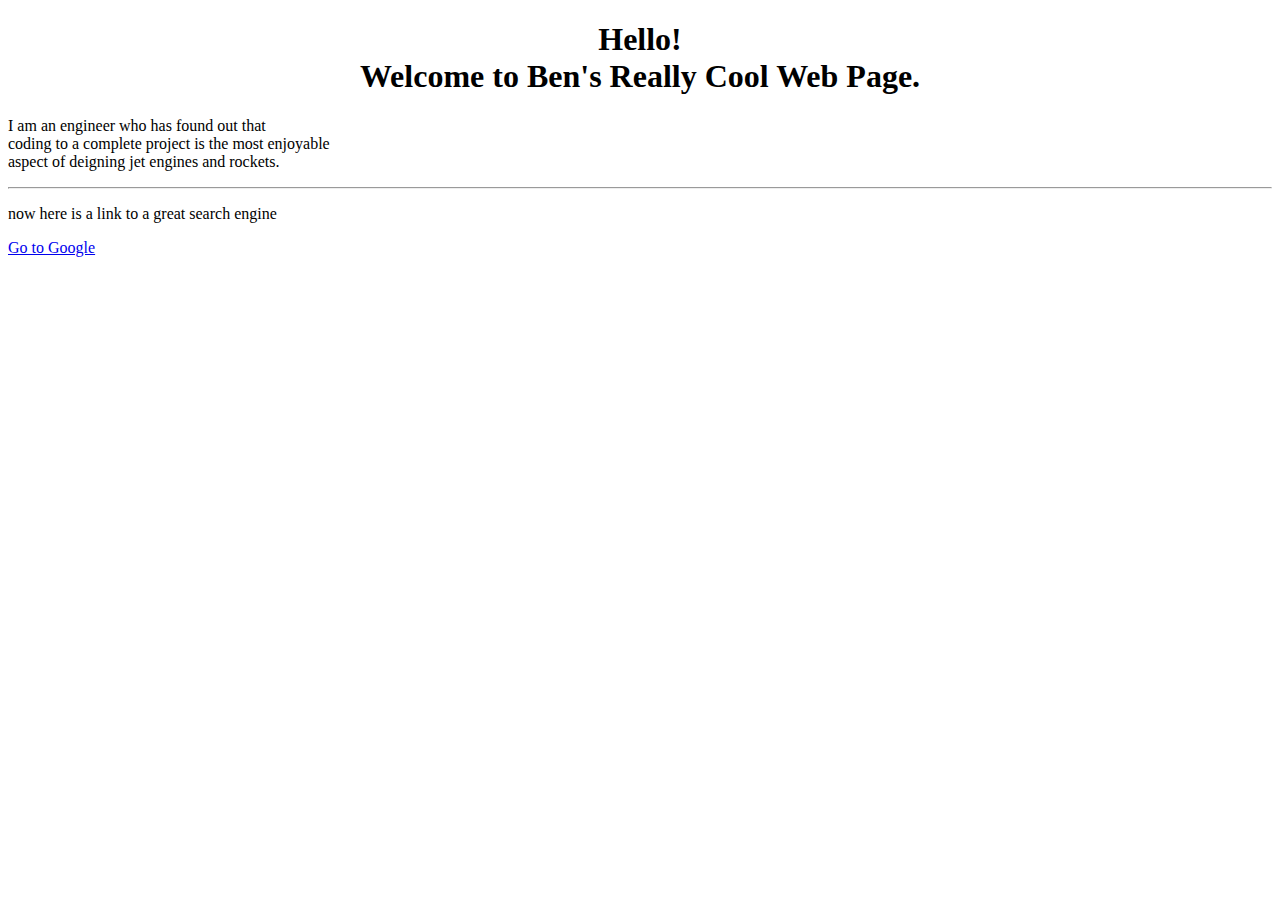
<file: index.html>
<!doctype html>
<html lang="en">
  <head>
    <meta charset="utf-8">
    <title>Hello!</title>
  </head>
  <body>
    <h1 style="text-align: center;">
      Hello! <br>
      Welcome to Ben's Really Cool Web Page.
    </h1>
    <p>
    I am an engineer who has found out that <br>
    coding to a complete project is the most enjoyable <br>
    aspect of deigning jet engines and rockets.
    </p>
    <hr>
    <p>
    now here is a link to a great search engine
    </p>
    <a href="http://www.google.com/">
      Go to Google
    </a>
  </body>
</html>
</file>
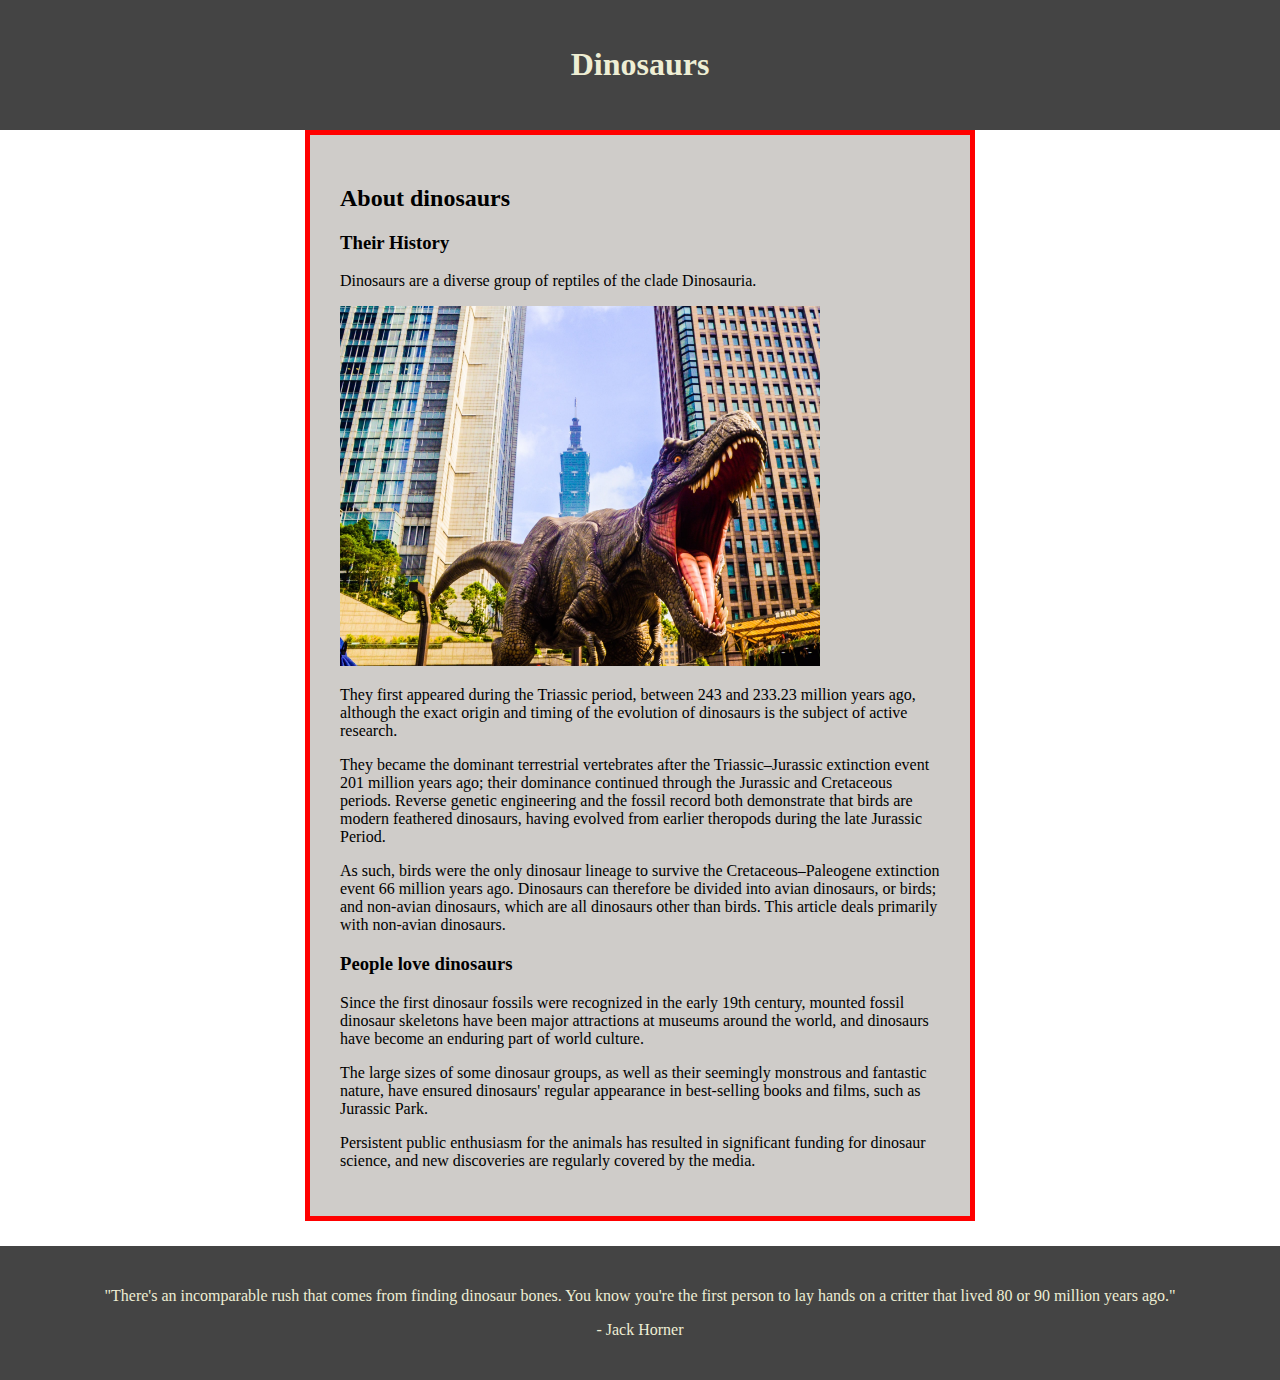
<file: dinosaurs/index.html>
<!DOCTYPE html>
<html>
    <head>
        <title>Dino Details</title>
        <meta charset="UTF-8">
        <link rel="stylesheet" href="style/style.css">
    </head>
    <body>
        <header>
            <h1>Dinosaurs</h1> 
        </header>
        <main>
            <h2>About dinosaurs</h2>
            <h3>Their History</h3>
            <p>Dinosaurs are a diverse group of reptiles of the clade Dinosauria.</p>
            <img src="images/dino.jpg" alt="Dinosaur" value="PLAY"  onclick="play()" width="480" height="360"> 
            <audio id="roar" src="sounds/trex_roar.wav" ></audio>     
            <p>They first appeared during the Triassic period, between 243 and 233.23 million years ago, although the exact origin and timing of the evolution of dinosaurs is the subject of active research. </p>
            <p>They became the dominant terrestrial vertebrates after the Triassic–Jurassic extinction event 201 million years ago; their dominance continued through the Jurassic and Cretaceous periods. Reverse genetic engineering and the fossil record both demonstrate that birds are modern feathered dinosaurs, having evolved from earlier theropods during the late Jurassic Period.</p>
            <p>As such, birds were the only dinosaur lineage to survive the Cretaceous–Paleogene extinction event 66 million years ago. Dinosaurs can therefore be divided into avian dinosaurs, or birds; and non-avian dinosaurs, which are all dinosaurs other than birds. This article deals primarily with non-avian dinosaurs.</p>
            <h3>People love dinosaurs</h3>
            <p>Since the first dinosaur fossils were recognized in the early 19th century, mounted fossil dinosaur skeletons have been major attractions at museums around the world, and dinosaurs have become an enduring part of world culture.</p>
            <p>The large sizes of some dinosaur groups, as well as their seemingly monstrous and fantastic nature, have ensured dinosaurs' regular appearance in best-selling books and films, such as Jurassic Park.</p>
            <p>Persistent public enthusiasm for the animals has resulted in significant funding for dinosaur science, and new discoveries are regularly covered by the media.</p>
        </main>
        <script src="scripts/script.js"> </script>
        <footer>
            <p>"There's an incomparable rush that comes from finding dinosaur bones. You know you're the first person to lay hands on a critter that lived 80 or 90 million years ago."</p>
            <p>- Jack Horner</p>
        </footer>
    </body>
</html>
</file>
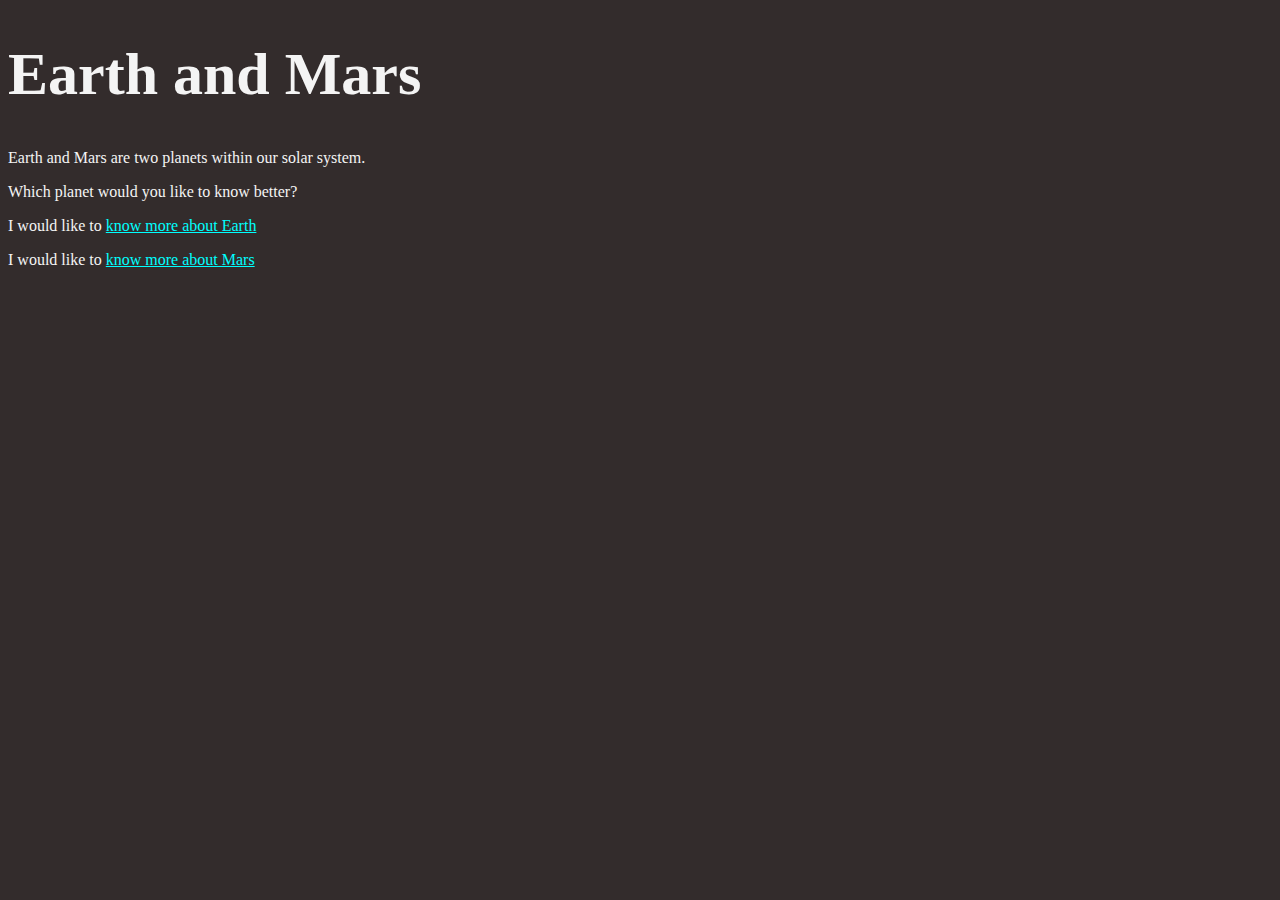
<file: Earth_and_Mars/index.html>
<!DOCTYPE html>
<html lang="US-en">
  <head>
    <meta charset="UTF-8">
    <meta http-equiv="X-UA-Compatible" content="IE=edge">
    <meta name="viewport" content="width=device-width, initial-scale=1.0">
    <title>Earth and Mars</title>
    <link rel="stylesheet" href="style/style.css">
  </head>
  <body>
    <h1>Earth and Mars</h1>
    <p> Earth and Mars are two planets within our solar system. </p>
    <p> Which planet would you like to know better? </p>
    <p>I would like to <a href="earth.html">know more about Earth</a></p>
    <p>I would like to <a href="mars.html">know more about Mars</a></p>
  </body>
</html>
</file>
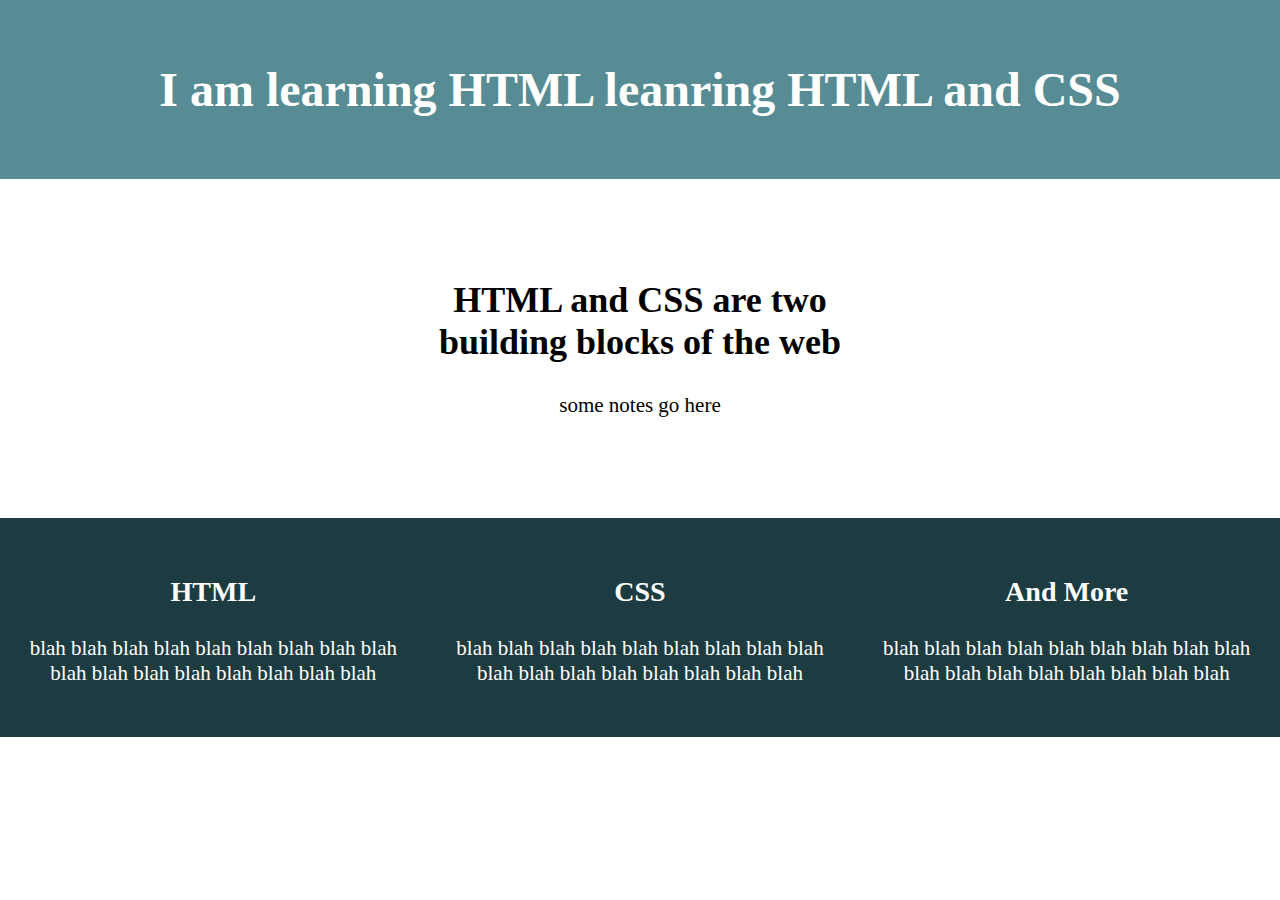
<file: flexBoxes/index.html>
<!DOCTYPE html>
<html>
    <head>
        <title>I am learning HTML</title>
        <meta charset="UTF-8">
        <link rel="stylesheet" href="style/style.css">
    </head>
    <body>
        <header>
            <h1>I am learning HTML leanring HTML and CSS </h1>
        </header>
        <main>
            <div class="intro">
                <h2>HTML and CSS are two building blocks of the web</h2>
                <p> some notes go here</p>
            </div>
            <div class="details">
                <div class="columns">
                    <!-- column 1 -->
                    <div class="col">
                        <h3>HTML</h3>
                        <p>blah blah blah blah blah blah blah blah blah blah blah blah blah blah blah blah blah</p>
                    </div>
                    <!-- column 2 -->
                    <div class="col">
                        <h3>CSS</h3>
                        <p>blah blah blah blah blah blah blah blah blah blah blah blah blah blah blah blah blah</p>
                    </div>
                    <!-- column 3 -->
                    <div class="col">
                        <h3>And More</h3>
                        <p>blah blah blah blah blah blah blah blah blah blah blah blah blah blah blah blah blah</p>
                    </div>
                </div> <!-- /columns -->
            </div> <!-- /details -->
        </main>
    </body>
</html>
</file>
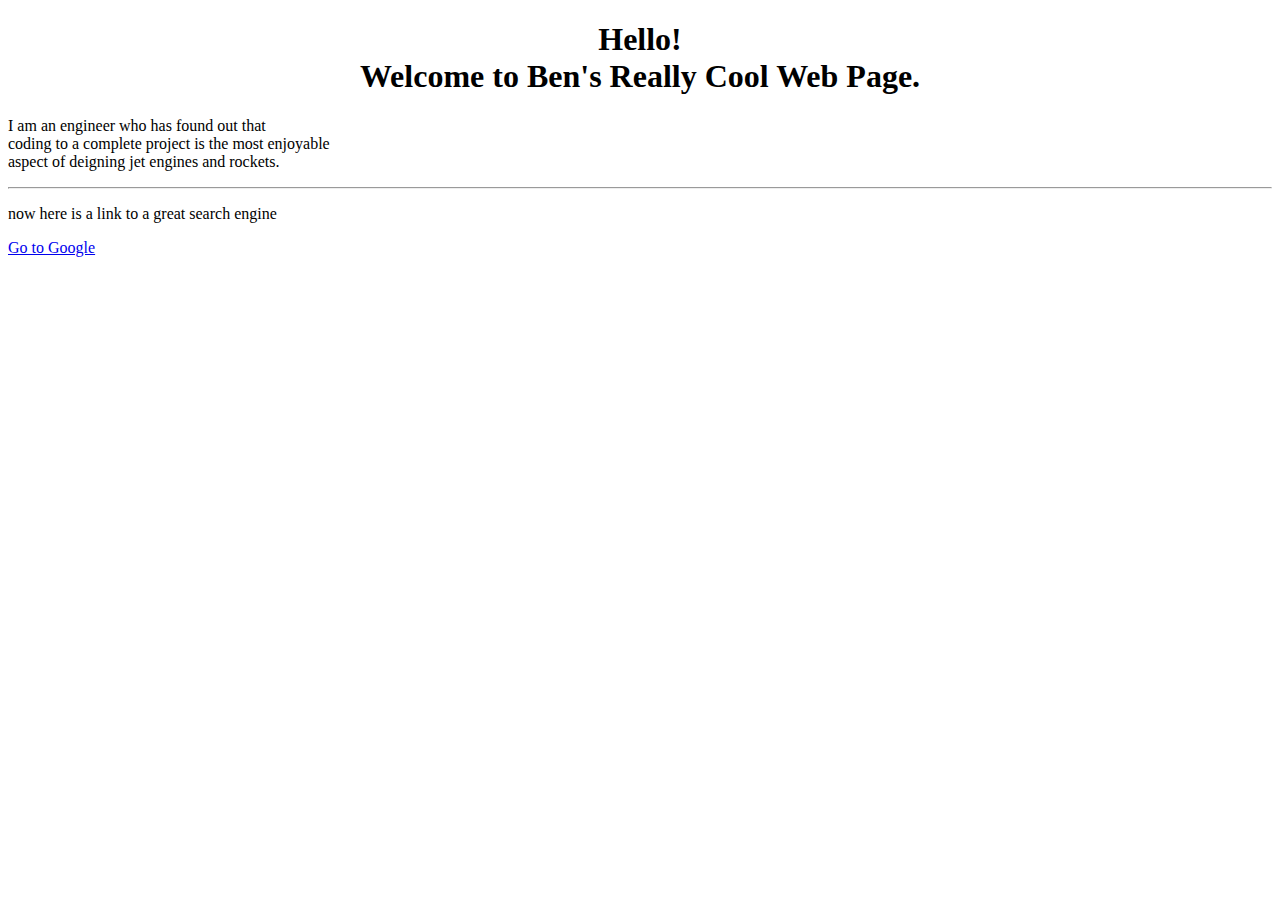
<file: hello/index.html>
<!DOCTYPE html>
<html lang="en">
  <head>
    <meta charset="utf-8">
    <title>Hello!</title>
  </head>
  <body>
    <h1 style="text-align: center;">
      Hello! <br>
      Welcome to Ben's Really Cool Web Page.
    </h1>
    <p>
    I am an engineer who has found out that <br>
    coding to a complete project is the most enjoyable <br>
    aspect of deigning jet engines and rockets.
    </p>
    <hr>
    <p>
    now here is a link to a great search engine
    </p>
    <a href="http://www.google.com/">
      Go to Google
    </a>
  </body>
</html>
</file>
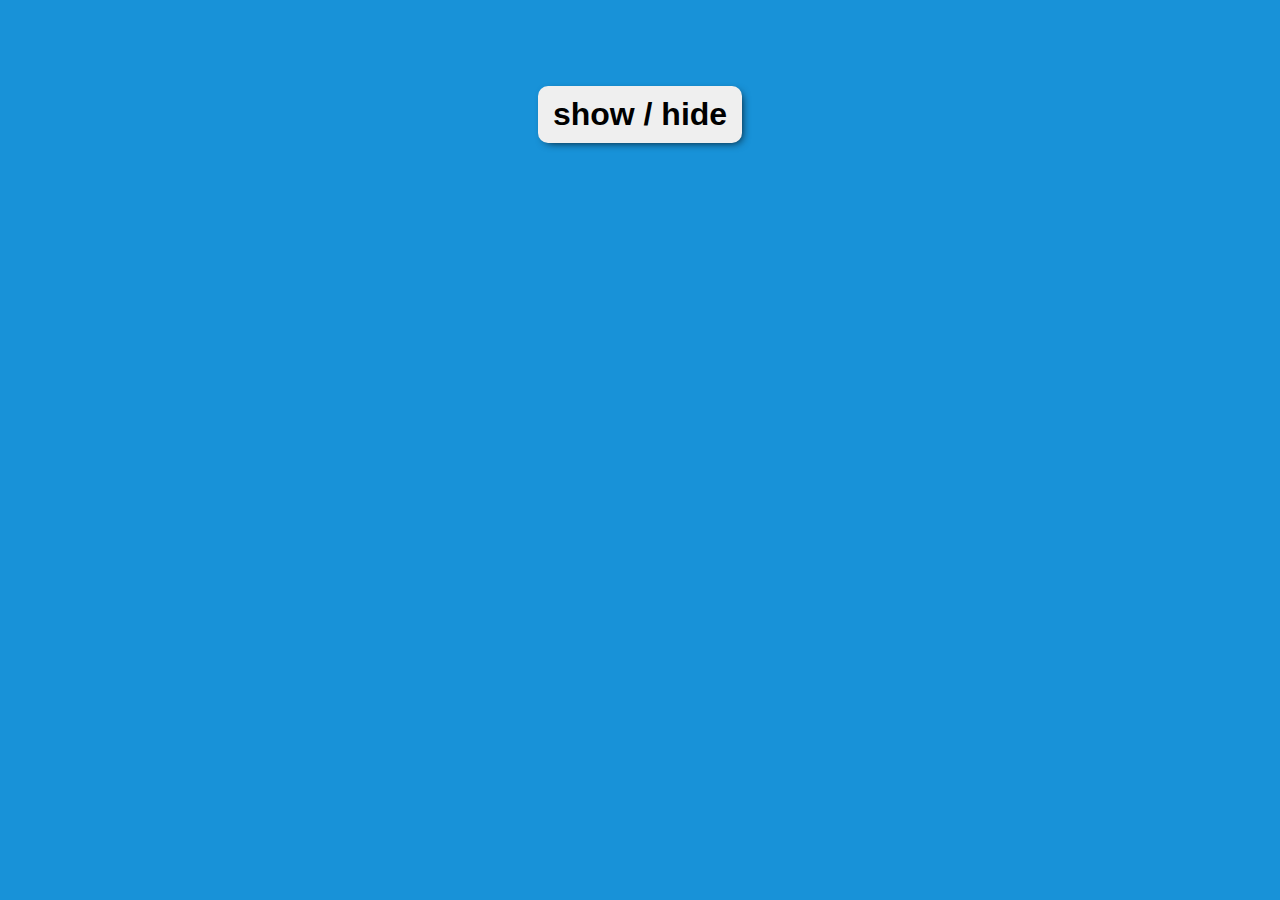
<file: weekleyWebDevChallenge/showHide/index.html>
<!DOCTYPE html>
<html lang="en">
    <head>
        <meta charset="UTF-8">
        <title>Document</title>
        <link rel="stylesheet" href="index.css">
    </head>
    <body>
        <div class="container">
            <div class="buttons">
               <button class="show-hide" id="show-hide-button" onclick="toggleVisibility()">show / hide</button>
           </div>
           <div class="emojis" id="emojis">
               <div class="emoji-container">
                   <p class="emoji">🐈 📦 🐟 🐕</p>
               </div>
           </div>
       </div>
       <script src="index.js"></script>
   </body>
</html>
</file>
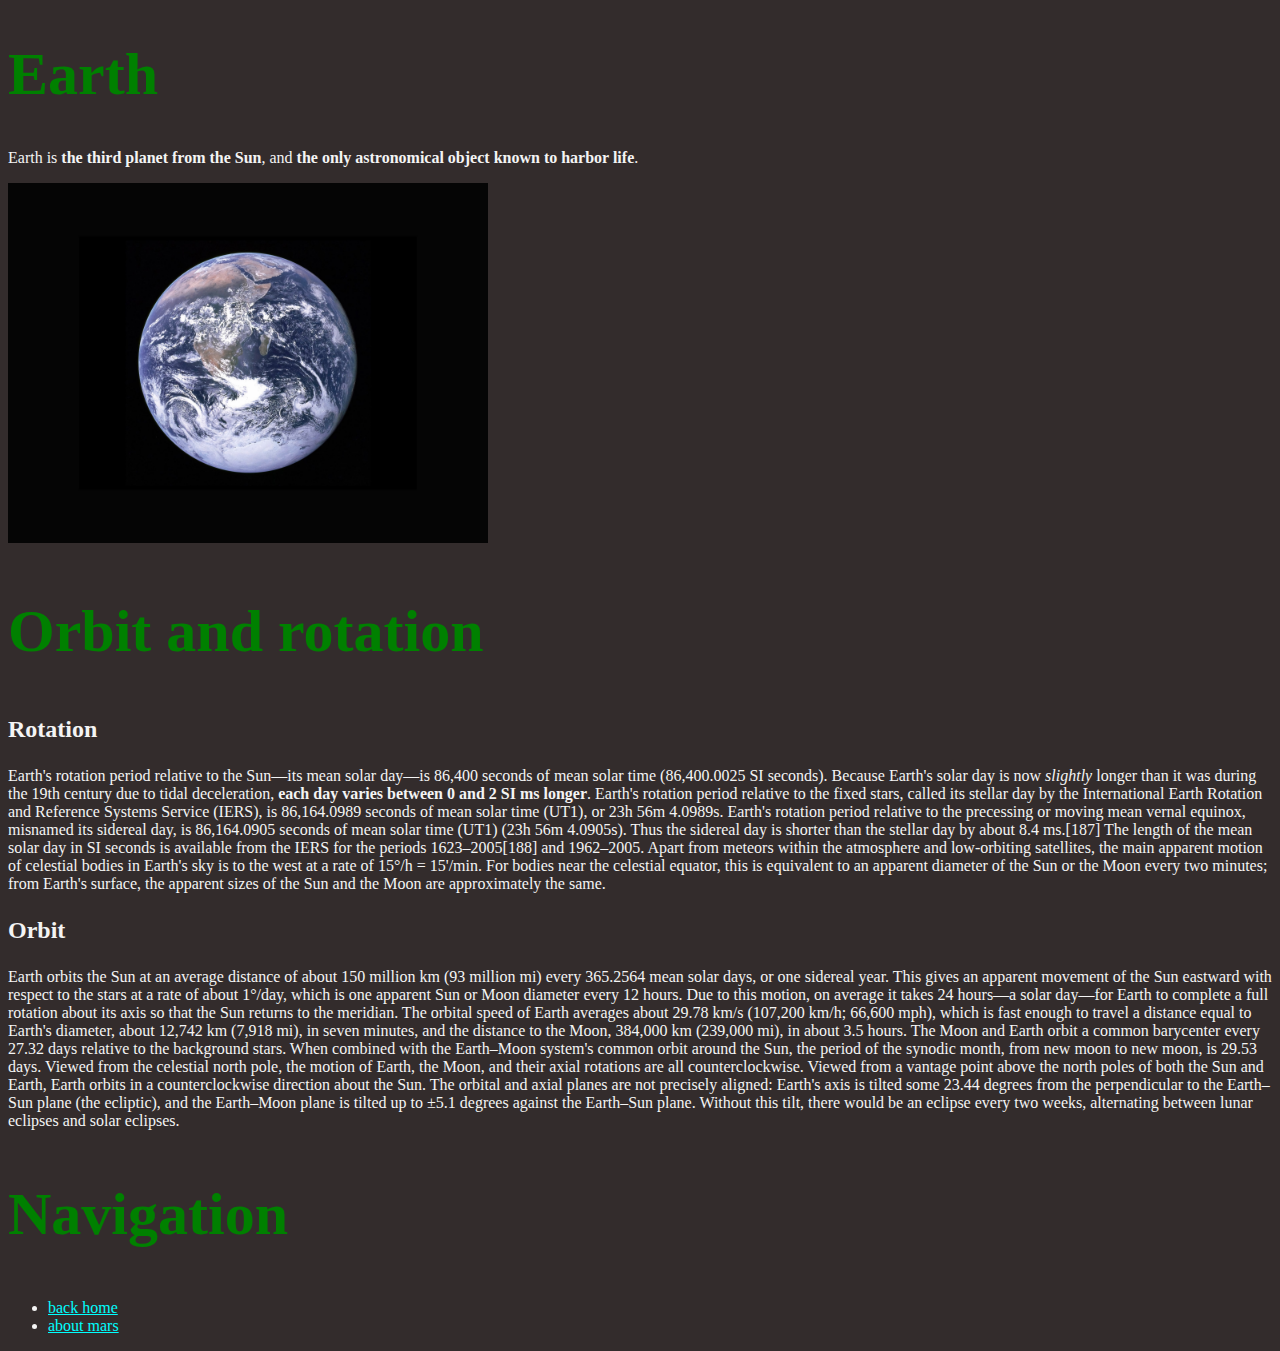
<file: Earth_and_Mars/earth.html>
<!DOCTYPE html>
<html lang="US-en">
  <head>
    <meta charset="UTF-8">
    <meta http-equiv="X-UA-Compatible" content="IE=edge">
    <meta name="viewport" content="width=device-width, initial-scale=1.0">
    <title>Earth and Mars</title>
    <link rel="stylesheet" href="style/style.css"> 
  </head>
  <body>
    <h1 class="earth-intro" >Earth</h1>
      <p>Earth is <strong>the third planet from the Sun</strong>, and <strong>the only astronomical object known to harbor life</strong>.</p>
      <img src="images/earth.jpg" alt="Earth in space" width="480" height="360">      
      <h2 class="earth-intro" >Orbit and rotation</h2>
      <h3>Rotation</h3>
      <p>Earth's rotation period relative to the Sun—its mean solar day—is 86,400 seconds of mean solar time (86,400.0025 SI seconds). Because Earth's solar day is now <em>slightly</em> longer than it was during the 19th century due to tidal deceleration, <strong>each day varies between 0 and 2 SI ms longer</strong>.
      
      Earth's rotation period relative to the fixed stars, called its stellar day by the International Earth Rotation and Reference Systems Service (IERS), is 86,164.0989 seconds of mean solar time (UT1), or 23h 56m 4.0989s. Earth's rotation period relative to the precessing or moving mean vernal equinox, misnamed its sidereal day, is 86,164.0905 seconds of mean solar time (UT1) (23h 56m 4.0905s). Thus the sidereal day is shorter than the stellar day by about 8.4 ms.[187] The length of the mean solar day in SI seconds is available from the IERS for the periods 1623–2005[188] and 1962–2005.
      
      Apart from meteors within the atmosphere and low-orbiting satellites, the main apparent motion of celestial bodies in Earth's sky is to the west at a rate of 15°/h = 15'/min. For bodies near the celestial equator, this is equivalent to an apparent diameter of the Sun or the Moon every two minutes; from Earth's surface, the apparent sizes of the Sun and the Moon are approximately the same.
      </p>
      <h3>Orbit</h3>
      <p>Earth orbits the Sun at an average distance of about 150 million km (93 million mi) every 365.2564 mean solar days, or one sidereal year. This gives an apparent movement of the Sun eastward with respect to the stars at a rate of about 1°/day, which is one apparent Sun or Moon diameter every 12 hours. Due to this motion, on average it takes 24 hours—a solar day—for Earth to complete a full rotation about its axis so that the Sun returns to the meridian. The orbital speed of Earth averages about 29.78 km/s (107,200 km/h; 66,600 mph), which is fast enough to travel a distance equal to Earth's diameter, about 12,742 km (7,918 mi), in seven minutes, and the distance to the Moon, 384,000 km (239,000 mi), in about 3.5 hours.
      
      The Moon and Earth orbit a common barycenter every 27.32 days relative to the background stars. When combined with the Earth–Moon system's common orbit around the Sun, the period of the synodic month, from new moon to new moon, is 29.53 days. Viewed from the celestial north pole, the motion of Earth, the Moon, and their axial rotations are all counterclockwise. Viewed from a vantage point above the north poles of both the Sun and Earth, Earth orbits in a counterclockwise direction about the Sun. The orbital and axial planes are not precisely aligned: Earth's axis is tilted some 23.44 degrees from the perpendicular to the Earth–Sun plane (the ecliptic), and the Earth–Moon plane is tilted up to ±5.1 degrees against the Earth–Sun plane. Without this tilt, there would be an eclipse every two weeks, alternating between lunar eclipses and solar eclipses.</p>
      <h2 class="earth-intro" >Navigation</h2>
      <ul>
        <li><a href="index.html">back home</a></li>
        <li><a href="mars.html">about mars</a></li>    
      </ul>       
  </body>
</html>
</file>
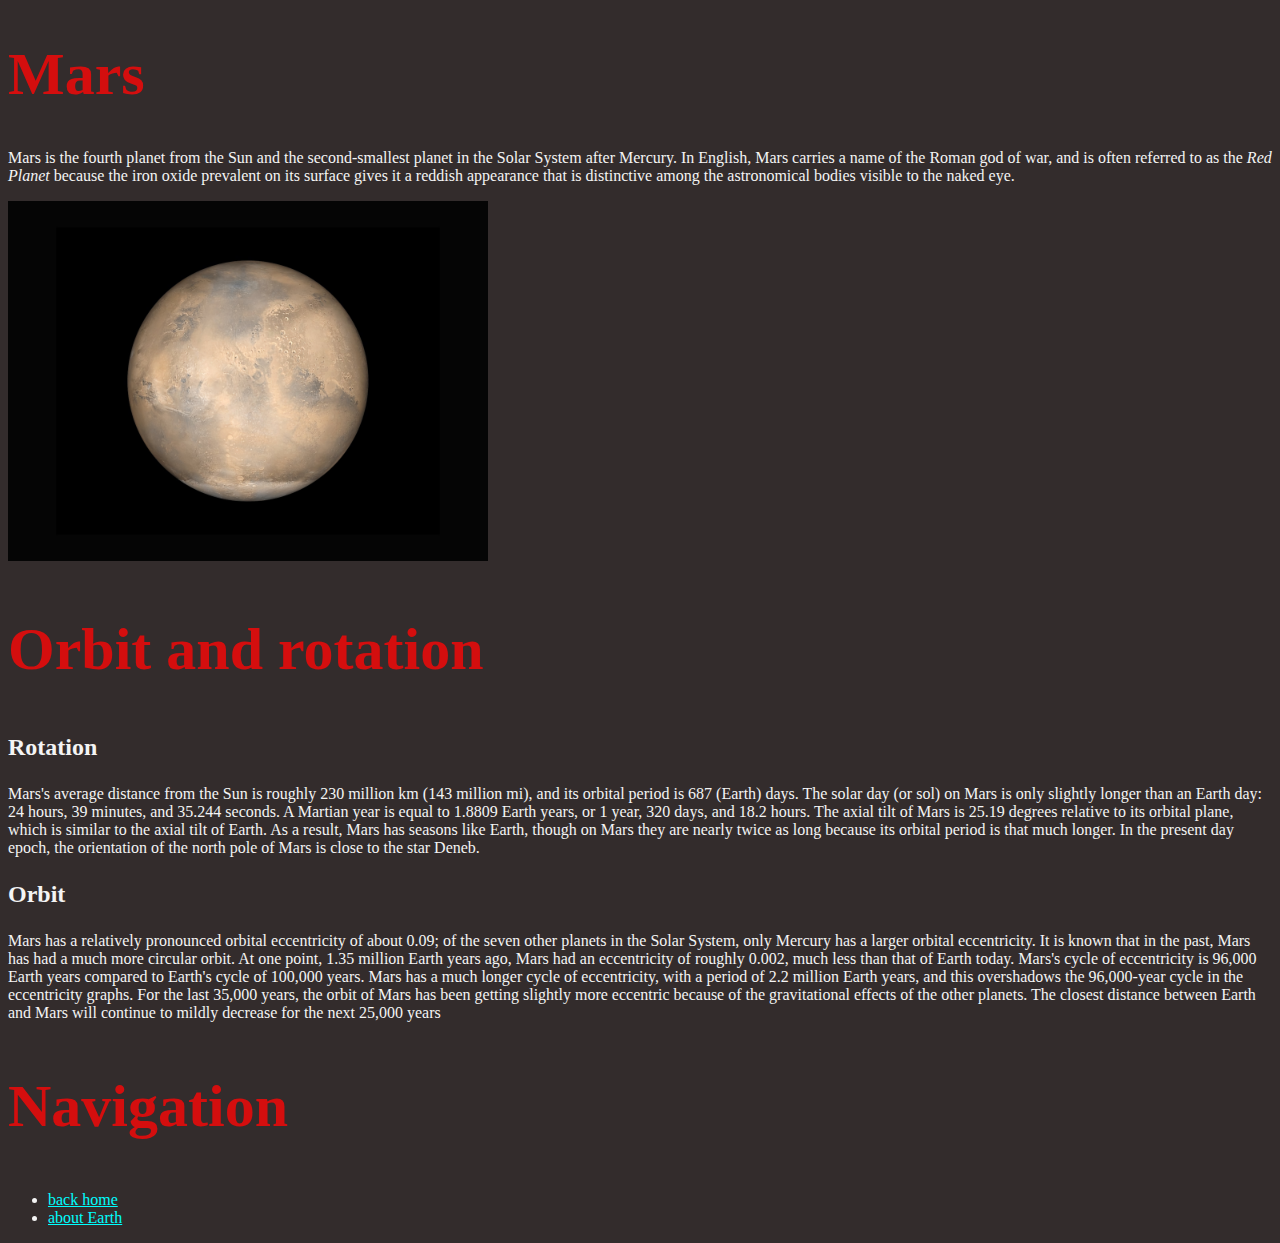
<file: Earth_and_Mars/mars.html>
<!DOCTYPE html>
<html lang="US-en">
  <head>
    <meta charset="UTF-8">
    <meta http-equiv="X-UA-Compatible" content="IE=edge">
    <meta name="viewport" content="width=device-width, initial-scale=1.0">
    <title>Earth and Mars</title>
    <link rel="stylesheet" href="style/style.css">
  </head>
  <body>
    <h1 class="mars-intro">Mars</h1>
    <p>Mars is the fourth planet from the Sun and the second-smallest planet in the Solar System after Mercury. 

    In English, Mars carries a name of the Roman god of war, and is often referred to as the <em>Red Planet</em> because the iron oxide prevalent on its surface gives it a reddish appearance that is distinctive among the astronomical bodies visible to the naked eye.</p>
    <img src="images/mars.jpg" alt="Mars in space" width="480" height="360">
    <h2 class="mars-intro">Orbit and rotation</h2>
    <h3>Rotation</h3>
    <p>Mars's average distance from the Sun is roughly 230 million km (143 million mi), and its orbital period is 687 (Earth) days. The solar day (or sol) on Mars is only slightly longer than an Earth day: 24 hours, 39 minutes, and 35.244 seconds. A Martian year is equal to 1.8809 Earth years, or 1 year, 320 days, and 18.2 hours.

    The axial tilt of Mars is 25.19 degrees relative to its orbital plane, which is similar to the axial tilt of Earth. As a result, Mars has seasons like Earth, though on Mars they are nearly twice as long because its orbital period is that much longer. In the present day epoch, the orientation of the north pole of Mars is close to the star Deneb.
    </p>
    <h3>Orbit</h3>
    <p>Mars has a relatively pronounced orbital eccentricity of about 0.09; of the seven other planets in the Solar System, only Mercury has a larger orbital eccentricity. It is known that in the past, Mars has had a much more circular orbit. At one point, 1.35 million Earth years ago, Mars had an eccentricity of roughly 0.002, much less than that of Earth today. Mars's cycle of eccentricity is 96,000 Earth years compared to Earth's cycle of 100,000 years. Mars has a much longer cycle of eccentricity, with a period of 2.2 million Earth years, and this overshadows the 96,000-year cycle in the eccentricity graphs. For the last 35,000 years, the orbit of Mars has been getting slightly more eccentric because of the gravitational effects of the other planets. The closest distance between Earth and Mars will continue to mildly decrease for the next 25,000 years</p>
    <h2 class="mars-intro">Navigation</h2>
    <ul>
      <li><a href="index.html">back home</a></li>
      <li><a href="earth.html">about Earth</a></li>
    </ul>
  </body>
</html>
</file>
<file: dinosaurs/style/style.css>
body{
    margin: 0;
}
header{
    background: #444444;
    color: #eeeed4;
    text-align: center;
    padding:25px 0px;
    margin-bottom:25px 0px;
}
main{
    background: #cfccc9;
    width:600px;
    padding:30px;
    border: red 5px solid;
    margin-left: auto;
    margin-right:auto;
}
footer{
    background:#444444;
    color:#eeeed4;
    text-align:center;
    padding: 25px 0px;
    margin-top:25px;
}
</file>
<file: Earth_and_Mars/style/style.css>
body {
    background-color: #332c2c;
    color: #f4f4f4;
}

h1, h2 { 
    font-size: 60px;
  }

  h3 { 
    font-size: 24px;
  }

a {
    color:#00ffff;
}
.mars-intro {
    color:#d40e0e;
}
.earth-intro {
    color:green;
}
</file>
<file: flexBoxes/style/style.css>
/* Gloabl Styles */
body{
    margin: 0;
    font-size: 21px;
}

/* Typography */

h1 {
    font-size: 48px;
}
h2 {
    font-size: 36px;
}
h3 {
    font-size: 28px;
}

/* Layout */
header {
    background-color: #588C94;
    text-align: center;
    padding: 30px 0;
    color: white;
}

.intro {
    width: 500px;
    margin: 100px auto;
    text-align: center;
}

.details {
    background-color: #1D3C41;
    color: white;
    padding: 30px 0;
    text-align: center;
}

.columns {
    display:flex;
    margin: auto;
}

.col{
    margin: 0px 10px;
}
</file>
<file: weekleyWebDevChallenge/showHide/index.css>
html, body {
    margin: 0;
    padding: 0;
    font-size: 2em;
    background: #1892d8;    
}

.container {
    margin-top: 1em
}

.emojis,
.buttons {
    height: 100px;
    display: flex; 
    justify-content: space-around;
    align-items: center;
}

.show-hide {
    font-size: 1rem;
    border-radius: 10px; 
    font-weight: 700; 
    padding: 10px 15px; 
    box-shadow: 3px 3px 10px -4px #000; 
    border: none;
}

.emoji-container {
    min-width: 1em;
}

#emojis {
    display: none;
}
</file>
